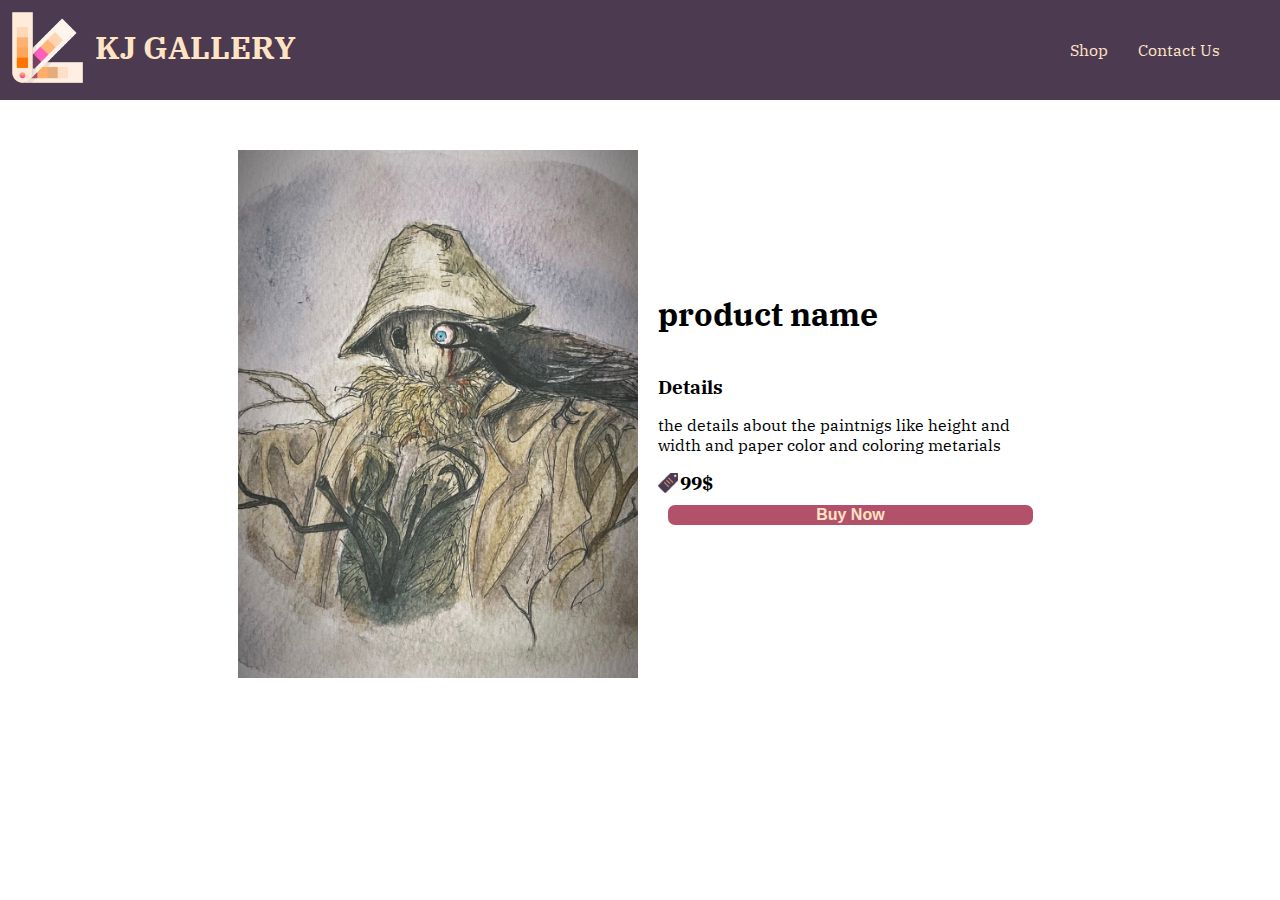
<file: item-details-page.html>
<!DOCTYPE html>
<html lang="en">

<head>
    <meta charset="UTF-8">
    <meta name="viewport" content="width=device-width, initial-scale=1.0">
    <title>KJ GALLERY</title>
    <link rel="stylesheet" href="./styles.css">
    <link rel="preconnect" href="https://fonts.googleapis.com">
    <link rel="preconnect" href="https://fonts.gstatic.com" crossorigin>
    <link href="https://fonts.googleapis.com/css2?family=Bebas+Neue&family=IBM+Plex+Serif:wght@300&display=swap"
        rel="stylesheet">
</head>

<body>
    <!-- nav-bar -->
    <nav>
        <div id="logo"><a href="./index.html">
                <img id="logo-img" src="./gallary-logo.png" alt="logo-collorpallet">
                <H1>KJ GALLERY</H1>
            </a></div>
        <div id="nav-bar-menu">
            <ul id="nav-list">
                <li><a class="navlist-link" href="./products-page.html">Shop</a></li>
                <li><a class="navlist-link" href="#contact-section">Contact Us</a></li>
            </ul>
        </div>
    </nav>
    <div class="details">
        <!-- <div id="details-img-container"> -->
        <img id="details-img" src="./water.jpg" alt="item photo">
        <!-- </div> -->
        <div class="info-box">
            <h1 class="product-name">product name</h1>
            <h3 style="margin-bottom: 0;">Details</h3>
            <p>the details about the paintnigs like height and width and paper color and
                coloring metarials</p>
            <div class="product-price">
                <img src="./price-tag.png" alt="price tag">
                <h3>99$</h3>
            </div>
            <button id="details-page-bt">Buy Now</button>
        </div>
    </div>
</body>

</html>
</file>
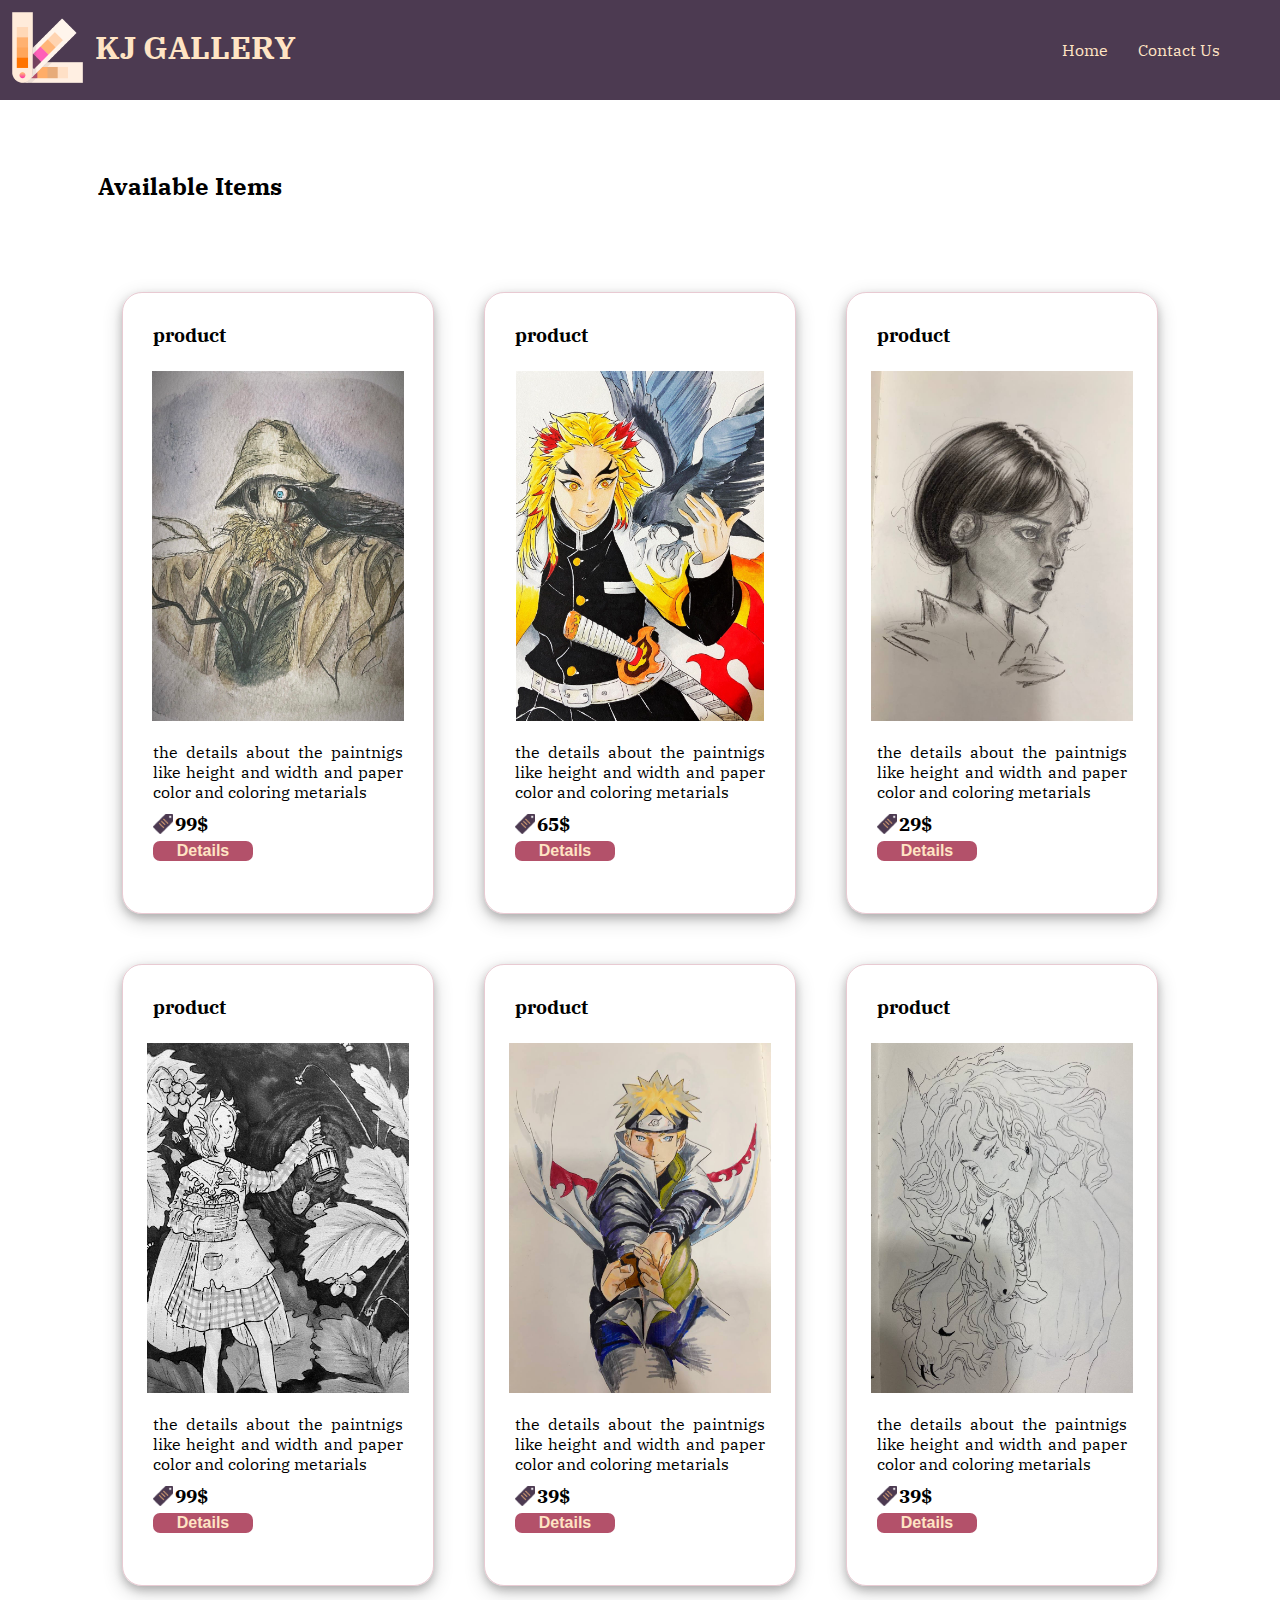
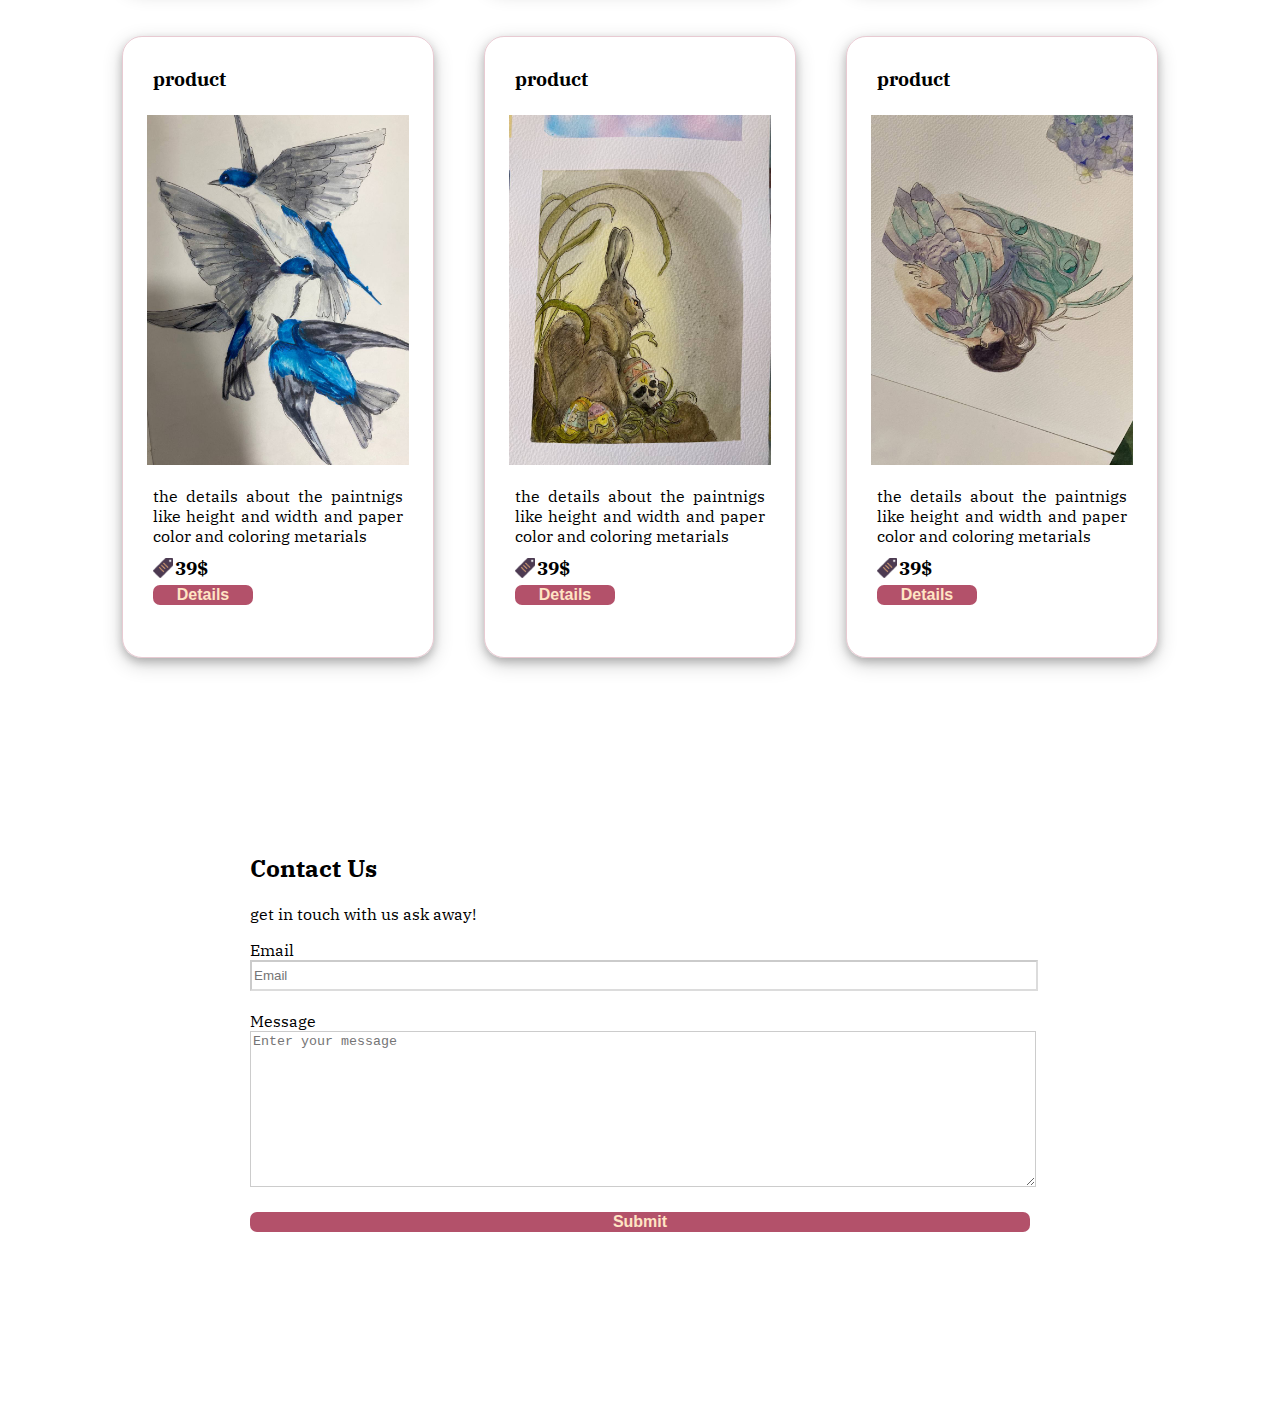
<file: products-page.html>
<!DOCTYPE html>
<html lang="en">

<head>
    <meta charset="UTF-8">
    <meta name="viewport" content="width=device-width, initial-scale=1.0">
    <title>KJ GALLERY</title>
    <link rel="stylesheet" href="./styles.css">
    <link rel="preconnect" href="https://fonts.googleapis.com">
    <link rel="preconnect" href="https://fonts.gstatic.com" crossorigin>
    <link href="https://fonts.googleapis.com/css2?family=Bebas+Neue&family=IBM+Plex+Serif:wght@300&display=swap"
        rel="stylesheet">
</head>

<body>
    <!-- nav-bar -->
    <nav>
        <div id="logo"><a href="./index.html">
                <img id="logo-img" src="./gallary-logo.png" alt="logo-collorpallet">
                <H1>KJ GALLERY</H1>
            </a></div>
        <div id="nav-bar-menu">
            <ul id="nav-list">
                <li><a class="navlist-link" href="./index.html">Home</a></li>
                <li><a class="navlist-link" href="#contact-section">Contact Us</a></li>
            </ul>
        </div>
    </nav>
    <!-- Available products -->
    <div id="trending-products-section">
        <h2 class="sections-names" style="margin-left: 3rem;">Available Items</h2>
        <div id="product-cards">
            <div class="products">
                <h3 class="product-name">product</h3>
                <img class="product-img" src="./water.jpg" alt="">
                <p class="product-details">the details about the paintnigs like height and width and paper color and
                    coloring metarials</p>
                <div class="product-price">
                    <img src="./price-tag.png" alt="price tag">
                    <h3>99$</h3>
                </div>
                <button><a class="details-button" href="./item-details-page.html">Details</a></button>
            </div>
            <div class="products">
                <h3 class="product-name">product</h3>
                <img class="product-img" src="./anime.jpg" alt="">
                <p class="product-details">the details about the paintnigs like height and width and paper color and
                    coloring metarials</p>
                <div class="product-price"> <img src="./price-tag.png" alt="price tag">
                    <h3>65$</h3>
                </div>
                <button>Details</button>
            </div>

            <div class="products">
                <h3 class="product-name">product</h3>
                <img class="product-img" src="./self.jpg" alt="">
                <p class="product-details">the details about the paintnigs like height and width and paper color and
                    coloring metarials</p>
                <div class="product-price"> <img src="./price-tag.png" alt="price tag">
                    <h3>29$</h3>
                </div>
                <button>Details</button>
            </div>

            <div class="products">
                <h3 class="product-name">product</h3>
                <img class="product-img" src="./inked.jpg" alt="">
                <p class="product-details">the details about the paintnigs like height and width and paper color and
                    coloring metarials</p>
                <div class="product-price"> <img src="./price-tag.png" alt="price tag">
                    <h3>99$</h3>
                </div>
                <button>Details</button>
            </div>
            <div class="products">
                <h3 class="product-name">product</h3>
                <img class="product-img" src="./inked2.jpg" alt="">
                <p class="product-details">the details about the paintnigs like height and width and paper color and
                    coloring metarials</p>
                <div class="product-price"> <img src="./price-tag.png" alt="price tag">
                    <h3>39$</h3>
                </div>
                <button>Details</button>
            </div>
            <div class="products">
                <h3 class="product-name">product</h3>
                <img class="product-img" src="./inked3.jpg" alt="">
                <p class="product-details">the details about the paintnigs like height and width and paper color and
                    coloring metarials</p>
                <div class="product-price"> <img src="./price-tag.png" alt="price tag">
                    <h3>39$</h3>
                </div>
                <button>Details</button>
            </div>
            <div class="products">
                <h3 class="product-name">product</h3>
                <img class="product-img" src="./inked4.jpg" alt="">
                <p class="product-details">the details about the paintnigs like height and width and paper color and
                    coloring metarials</p>
                <div class="product-price"> <img src="./price-tag.png" alt="price tag">
                    <h3>39$</h3>
                </div>
                <button>Details</button>
            </div>
            <div class="products">
                <h3 class="product-name">product</h3>
                <img class="product-img" src="./water2.jpg" alt="">
                <p class="product-details">the details about the paintnigs like height and width and paper color and
                    coloring metarials</p>
                <div class="product-price"> <img src="./price-tag.png" alt="price tag">
                    <h3>39$</h3>
                </div>
                <button>Details</button>
            </div>
            <div class="products">
                <h3 class="product-name">product</h3>
                <img class="product-img" src="./whater3.jpg" alt="">
                <p class="product-details">the details about the paintnigs like height and width and paper color and
                    coloring metarials</p>
                <div class="product-price"> <img src="./price-tag.png" alt="price tag">
                    <h3>39$</h3>
                </div>
                <button>Details</button>
            </div>
        </div>
        <!-- contacts-section -->
        <div style="margin-left: 12.5rem; margin-right: 12.5rem;" id="contact-section">
            <h2>Contact Us</h2>
            <p>get in touch with us ask away!</p>
            <form>
                <label for="username">Email</label>
                <br>
                <input class="input-width email-input" type="text" placeholder="Email" />
                <br>
                <label for="message">Message</label>
                <br>
                <textarea class="input-width" rows="10" cols="25" placeholder="Enter your message"></textarea>
                <button class="input-width">Submit</button>
            </form>
        </div>
    </div>

</body>

</html>
</file>
<file: styles.css>
:root {
  --primary: #4c3a51;
  --mid: #774360;
  --lit: hsl(345, 39%, 51%);
  --low: #ffe4c4;
}
body {
  margin: 0px;
  font-family: "Bebas Neue", sans-serif;
  font-family: "IBM Plex Serif", serif;
  display: flex;
  flex-direction: column;
}

/* nav-bar-styles */

nav {
  display: flex;
  justify-content: space-between;
  background-color: var(--primary);
  width: 100%;
  height: 6.25rem;
  margin: 0px;
  position: sticky;
  top: 0px;
}
#logo > a {
  display: flex;
  justify-content: center;
  align-items: center;
  color: bisque;
  text-decoration: none;
}
#logo-img {
  height: 4.68rem;
  width: 4.68rem;
  margin: 0.62em;
}
#nav-bar-menu {
  margin: 0px;
}
#nav-list {
  display: flex;
  justify-content: space-between;
  align-items: center;
  color: #ffe4c4;
  list-style: none;
  gap: 1.87rem;
  margin-right: 3.75rem;
  height: 6.25rem;
  margin-top: 0px;
}
.navlist-link {
  text-decoration: none;
  color: #ffe4c4;
}
#nav-list > li:hover {
  text-decoration: underline;
}
#main {
  display: flex;
  flex-direction: column;
  margin-left: 6.25rem;
  margin-right: 6.25rem;
}
.sections-names {
  display: flex;
}
/* header-styles */

#header {
  background-color: #4c3a51;
  display: flex;
  justify-content: space-evenly;
  align-items: center;
  height: 31.25rem;
  color: bisque;
  width: 100%;
}
#header-photo {
  height: 25rem;
  width: 34.375rem;
  /* margin-left: 6.25rem; */
  border-radius: 20px;
}
#shop-now-button {
  background-color: #ffe4c4;
  height: 3.125rem;
  width: 9.375rem;
  font-size: 1rem;
  font-weight: 600;
  border: 0px;
  border-radius: 1.25rem;
}
#shop-now-button > a {
  text-decoration: none;
  color: #4c3a51;
}

/* serv-section-styles */

#serv-section {
  /* width: 80%; */
  display: flex;
  flex-direction: column;
  gap: 1.25rem;
  justify-content: center;
  /* align-items: flex-start; */
  margin: 3.125rem;
}
#serv-cards {
  display: flex;
  justify-content: center;
  align-items: center;
  gap: 3.125rem;
  flex-wrap: wrap;
  padding: 1.25rem;
  margin-bottom: 3.125rem;
}
.serv-card {
  border-radius: 1.25rem;
  padding: 1.875rem;
  box-shadow: 0 4px 8px 0 rgba(0, 0, 0, 0.2), 0 6px 20px 0 rgba(0, 0, 0, 0.19);
  width: 15.625rem;
  height: 10.3125rem;
}
.serv-card-content {
  display: flex;
  justify-content: center;
  align-items: center;
  gap: 0.625rem;
  padding-bottom: 1.25rem;
}
.serv-card-img {
  width: 4.6875rem;
  height: 4.6875rem;
  border-radius: 1.25rem;
}

.card-name {
  color: #4c3a51;
  margin-top: 0px;
  margin-bottom: 0.625rem;
}

/* trending products */
.product-img {
  height: 21.875rem;
  width: 15.625;
  align-self: center;
}
#trending-products-section {
  margin: 3.125rem;
  display: flex;
  flex-direction: column;
  justify-content: center;
}
.products {
  display: flex;
  flex-direction: column;
  border-radius: 1.25rem;
  padding: 1.875rem;
  border: 1px solid rgba(179, 81, 106, 0.3);
  width: 15.625rem;
  height: 35rem;
  gap: 0.3125rem;
  box-shadow: 0 4px 8px 0 rgba(0, 0, 0, 0.2), 0 6px 20px 0 rgba(0, 0, 0, 0.19);
}
#product-cards {
  display: flex;
  justify-content: center;
  align-items: center;
  gap: 3.125rem;
  flex-wrap: wrap;
  padding: 1.25rem;
  margin-bottom: 3.125rem;
  margin-top: 3.125rem;
}

.products > button,
form > button,
.details > div > button {
  color: var(--low);
  background-color: var(--lit);
  height: 1.25rem;
  width: 6.25rem;
  font-size: 1rem;
  font-weight: 600;
  border: 0px;
  border-radius: 0.4375rem;
}

.product-details {
  margin-bottom: 0.3125rem;
  text-align: justify;
}
.product-name {
  margin-top: 0px;
}
.products > button:hover {
  width: 7.5rem;
  /* height: 50px; */
  transition: width 1s, heigh 2s;
}

#shop-now-button:hover {
  p {
    font-size: larger;
    transition: font-size 2s;
  }

  width: 10rem;
  height: 3.75rem;
  transition: width 1s, heigh 2s;
}
.product-price {
  display: flex;
  justify-content: flex-start;
  align-items: center;
  gap: 0.125rem;
}
.product-price > h3 {
  margin: 0.3125px;
}
.product-price > img {
  height: 1.25rem;
  width: 1.25rem;
}
/* contacts-section */
#contact-section {
  margin: 6.52rem;
}
.input-width {
  width: 100%;
  margin-bottom: 1.25rem;
  border-color: rgba(0, 0, 0, 0.2);
}
.email-input {
  height: 1.5625rem;
}
.details-button {
  text-decoration: none;
  color: #ffe4c4;
}

/* ditails-page */
.details {
  display: flex;
  align-items: center;
  justify-content: center;
  margin-top: 3.125rem;
  gap: 1.25rem;
}
#details-img {
  height: 33rem;
  width: 25rem;
}

.details > .info-box {
  display: flex;
  flex-direction: column;

  align-items: flex-start;
  height: 70%;
  width: 30%;
}
#details-page-bt {
  margin: 0.625rem;
  width: 95%;
}
@media (min-width: 600px) and (max-width: 1000px) {
  html {
    font-size: 10px;
  }
}
@media (min-width: 430px) and (max-width: 600px) {
  html {
    font-size: 7px;
  }
  .details {
    flex-direction: column;
  }
  .details > .info-box {
    height: 33rem;
    width: 25rem;
  }
  #details-page-bt {
    margin: 0.625rem;
    height: 10px;
    width: 10px;
    width: 100%;
  }
  nav {
    font-size: 1.6rem;
  }
}
@media (min-width: 250px) and (max-width: 430px) {
  html {
    font-size: 5px;
    .details {
      flex-direction: column;
    }
    #details-img {
      height: 70rem;
      width: 50rem;
    }
    .details > .info-box {
      height: 70rem;
      width: 50rem;
      font-size: 2rem;
    }
    #details-page-bt {
      margin: 0.625rem;
      height: 4rem;
      width: 4rem;
      width: 100%;
      font-size: 2rem;
    }
  }
  nav {
    font-size: 1.6rem;
  }
}
</file>
